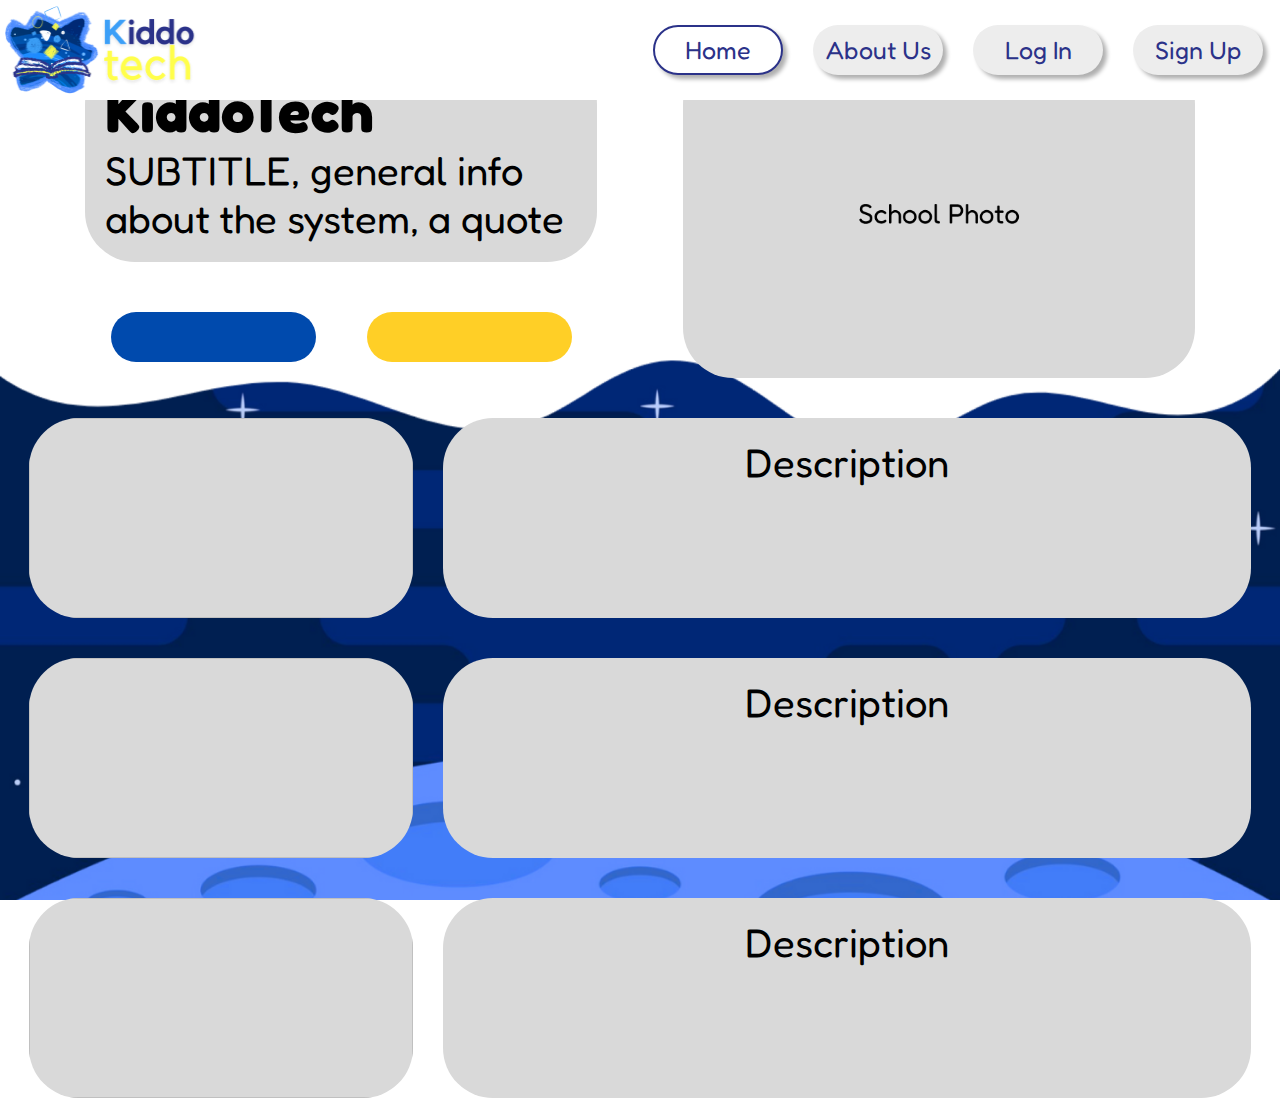
<file: index.html>
<!DOCTYPE html>
<html>
    <head>
        <link rel="stylesheet" href="KiddoTech.css">
        <title>KiddoTech</title>
    </head>
    <body>
        <div class="header">
            <img src="Assets/Header.png">
            <div class="navbar">
                <div class="logo">
                    <img src="Assets/Logo (1).png">
                </div>
                <div class="nav">
                    <a href=""><button class="active">Home</button></a>
                    <a href=""><button class="inactive">About Us</button></a>
                    <a href="login.html"><button class="inactive">Log In</button></a>
                    <a href=""><button class="inactive">Sign Up</button></a>
                </div>
            </div>
            <div class="headercontent">
                <div class="headername">
                    <div class="name">
                        <p class="title">KiddoTech</p>
                        <p class="subtitle">SUBTITLE, general info about the system, a quote</p>
                    </div>
                    <div class="headerbutton">    
                        <button class="blue"></button>
                        <button class="yellow"></button>
                    </div>
                </div>
                <img src="Assets/SB2.png">
            </div>
        </div>
        <div class="content">
            <div class="idk">
                <img>
                <div class="desc1">Description</div>
            </div>
            <div class="idk">
                <img>
                <div class="desc1">Description</div>
            </div>
            <div class="idk">
                <img>
                <div class="desc1">Description</div>
            </div>
        </div>
    </body>
</html>
</file>
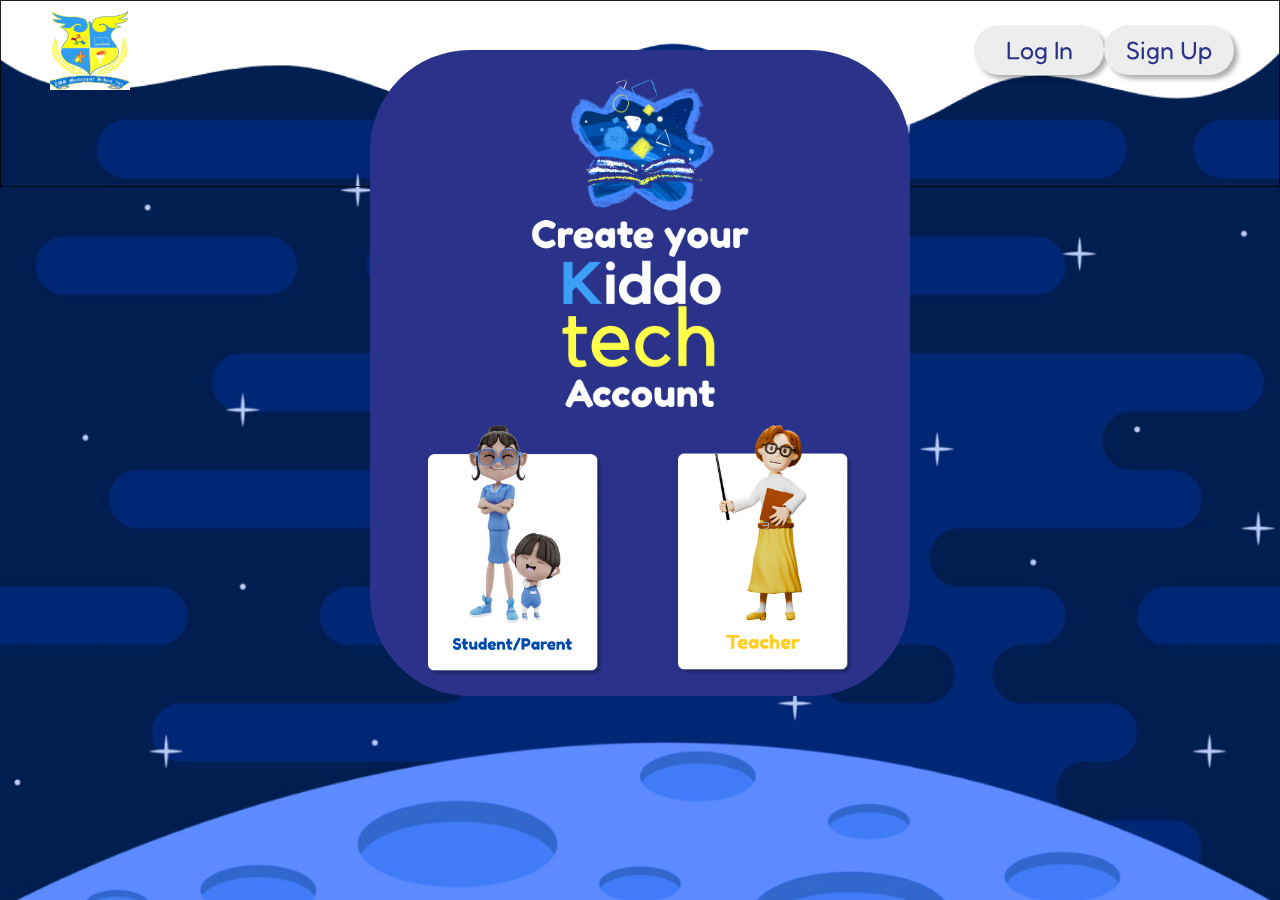
<file: login.html>
<!DOCTYPE html>
<html>
    <head>
        <link rel="stylesheet" href="login.css">
        <title>KiddoTech LogIn</title>
    </head>
    <body>
        <div class="navbar">
            <div class="logo">
                <a href="index.html"><img src="Assets/ZMS Logo.png"></a>
            </div>
            <div class="nav">
                <a href=""><button class="inactive">Log In</button></a>
                <a href=""><button class="inactive">Sign Up</button></a>
            </div>
        </div>
        <div class="login">
            <div class="loginlogo">
                <img src="Assets/Head.png">
            </div>
            <div class="loginoptions">
                <div class="parentlogin"><a href=""><img src="Assets/Student.png"></a></div>
                <div class="teacherlogin"><a href=""><img src="Assets/Teacher.png"></a></div>
            </div>
        </div>
    </body>
</html>
</file>
<file: KiddoTech.css>
@font-face {
    font-family: "Fredoka-Bold";
    src: url(Assets/fonts/Fredoka/static/Fredoka-Bold.ttf);
}
@font-face {
    font-family: "Fredoka";
    src: url(Assets/fonts/Fredoka/static/Fredoka-Regular.ttf);
}
body {
    background-image: url(Assets/BG.png);
    background-repeat: no-repeat;
    background-attachment: fixed;
    background-size:cover;
    background-position:center center;
    margin: 0px;
}
.header{
    margin: 0px;
    padding: 0px;
    position: relative;
    height: auto;
    width: 100%;
    display: flex;
    flex-direction: column;
}
.header img{
    z-index: -1;
    position: sticky;
    width: 100%;
    top: -300px;
}
.navbar{
    z-index: 100;
    position: fixed;
    top: 0;
    width: 100%;
    height: 100px;
    display: flex;
    justify-content: space-evenly;
    gap: 30%;
    background-color: #ffffff;
}
.navbarbg{
    z-index: -100;
    position: absolute;
    width: 100%;
}
.logo img{
    width: 200px;
    height: 100px;
    margin-left: -50px;
}
.nav{
    margin-right: -50px;
    width: 50%;
    display: flex;
    justify-content: space-around;
    margin-top: 25px;
}
.nav button{
    height: 50px;
    width: 130px;
    color: #2b3289;
    box-shadow: 4px 4px 4px #00000050;
    font-family: "Fredoka";
    font-size: 25px;
    border-radius: 100px;
}
.active{
    background-color: #ffffff;
    border: 2px solid #2b3289;
    stroke-width: 2px;
}
.inactive{
    background-color: #ededed;
    border-width: 0px;
    outline: none;
}
.headercontent{
    margin-top: -450px;
    position: relative;
    display: flex;
    width: 100%;
    align-items: top;
    justify-content: space-evenly;
    height: auto;
}
.headercontent img{
    width: 40%;
    max-width: 741px;
    height: auto;
    border-radius: 50px;
    object-fit: cover;
}
.headername{
    position: relative;
    display: flex;
    flex-direction: column;
    width: 40%;
    max-width: 741px;
    gap: 50px;
}
.headerbutton{
    display: flex;
    justify-content: space-around;
}
.blue{
    width: 40%;
    height: 50px;
    background-color: #004aad;
    border: none;
    border-radius: 100px;
}
.yellow{
    width: 40%;
    height: 50px;
    background-color: #ffcf26;;
    border: none;
    border-radius: 100px;
}
.name{
    max-width: 741px;
    height: auto;
    max-height: 242px;
    padding: 20px;
    background-color: #D9D9D9;
    border-radius: 50px;
    display: flex;
    flex-direction: column;
    justify-content: center;
    text-overflow: ellipsis;
}

.title{
    margin: 0px;
    font-family: "Fredoka-Bold";
    font-size: 60px;
}

.subtitle{
    margin: 0px;
    font-family: "Fredoka";
    font-size: 40px;
}

.idk{
    margin-top: 40px;
    width: 100%;
    display: flex;
    justify-content: space-evenly;
}

.idk img{
    width: 30%;
    object-fit: cover;
    height: 200px;
    border-radius: 50px;
    background-color: #D9D9D9;
}

.desc1{
    background-color: #D9D9D9;
    font-family: "Fredoka";
    font-size: 40px;
    width: 60%;
    border-radius: 50px;
    text-align: center;
    height: auto;
    padding: 20px;
}
</file>
<file: login.css>
@font-face {
    font-family: "Fredoka-Bold";
    src: url(Assets/fonts/Fredoka/static/Fredoka-Bold.ttf);
}
@font-face {
    font-family: "Fredoka";
    src: url(Assets/fonts/Fredoka/static/Fredoka-Regular.ttf);
}
body {
    background-image: url(Assets/BG.png);
    background-repeat: no-repeat;
    background-attachment: fixed;
    background-size:cover;
    background-position:center center;
    margin: 0px;
    height: 100%;
    overflow: hidden;
}
.header{
    margin: 0px;
    padding: 0px;
    position: relative;
    height: auto;
    width: 100%;
    display: flex;
    flex-direction: column;
}
.header img{
    z-index: -1;
    position: absolute;
    width: 100%;
    margin-top: -320px
}
.navbar{
    background-image: url(Assets/Wave.png);
    background-repeat: no-repeat;
    background-size: 100% auto;
    margin: 0px;
    padding: 0px;
    z-index: -100;
    position: fixed;
    top: 0;
    width: 100%;
    height: 200px;
    display: flex;
    justify-content: space-between;
}
.logo img{
    width: 80px;
    height: 80px;
    margin-left: 50px;
    margin-top: 10px;
}
.nav{
    width: 20%;
    display: flex;
    justify-content: space-around;
    margin-top: 25px;
    margin-right: 50px;
}
.nav button{
    height: 50px;
    width: 130px;
    color: #2b3289;
    box-shadow: 4px 4px 4px #00000050;
    font-family: "Fredoka";
    font-size: 25px;
    border-radius: 100px;
}
.active{
    background-color: #ffffff;
    border: 2px solid #2b3289;
    stroke-width: 2px;
}
.inactive{
    background-color: #ededed;
    border-width: 0px;
    outline: none;
}
.headercontent{
    margin-top: -450px;
    position: relative;
    display: flex;
    width: 100%;
    align-items: top;
    justify-content: space-evenly;
    height: auto;
}
.headercontent img{
    width: 40%;
    max-width: 741px;
    height: auto;
    border-radius: 50px;
    object-fit: cover;
}
.headername{
    position: relative;
    display: flex;
    flex-direction: column;
    width: 40%;
    max-width: 741px;
    gap: 50px;
}
.headerbutton{
    display: flex;
    justify-content: space-around;
}
.blue{
    width: 40%;
    height: 50px;
    background-color: #004aad;
    border: none;
    border-radius: 100px;
}
.yellow{
    width: 40%;
    height: 50px;
    background-color: #ffcf26;;
    border: none;
    border-radius: 100px;
}
.name{
    max-width: 741px;
    height: auto;
    max-height: 242px;
    padding: 20px;
    background-color: #D9D9D9;
    border-radius: 50px;
    display: flex;
    flex-direction: column;
    justify-content: center;
    text-overflow: ellipsis;
}

.title{
    margin: 0px;
    font-family: "Fredoka-Bold";
    font-size: 60px;
}

.subtitle{
    margin: 0px;
    font-family: "Fredoka";
    font-size: 40px;
}

.idk{
    margin-top: 40px;
    width: 100%;
    display: flex;
    justify-content: space-evenly;
}

.idk img{
    width: 30%;
    object-fit: cover;
    height: 200px;
    border-radius: 50px;
    background-color: #D9D9D9;
}

.desc1{
    background-color: #D9D9D9;
    font-family: "Fredoka";
    font-size: 40px;
    width: 60%;
    border-radius: 50px;
    text-align: center;
    height: auto;
    padding: 20px;
}

.login{
    background-color: #2b3289;
    border-radius: 100px;
    max-height: 80%;
    max-width: 500px;
    display: flex;
    flex-direction: column;
    margin: 50px auto;
    align-items: center;
    justify-content: center;
    padding: 20px;
}

.loginlogo{
    height: 50%;
    display: flex;
    align-items: center;
    justify-content: center;
}
.loginlogo img{
    width: 75%;
}

.loginoptions{
    width: 100%;
    display: flex;
    justify-content: space-evenly;
    border-width: 0px;
}
.loginoptions a{
    display: flex;
    align-items: center;
    justify-content: center;
}
.loginoptions img{
    width: 70%;
}
</file>
